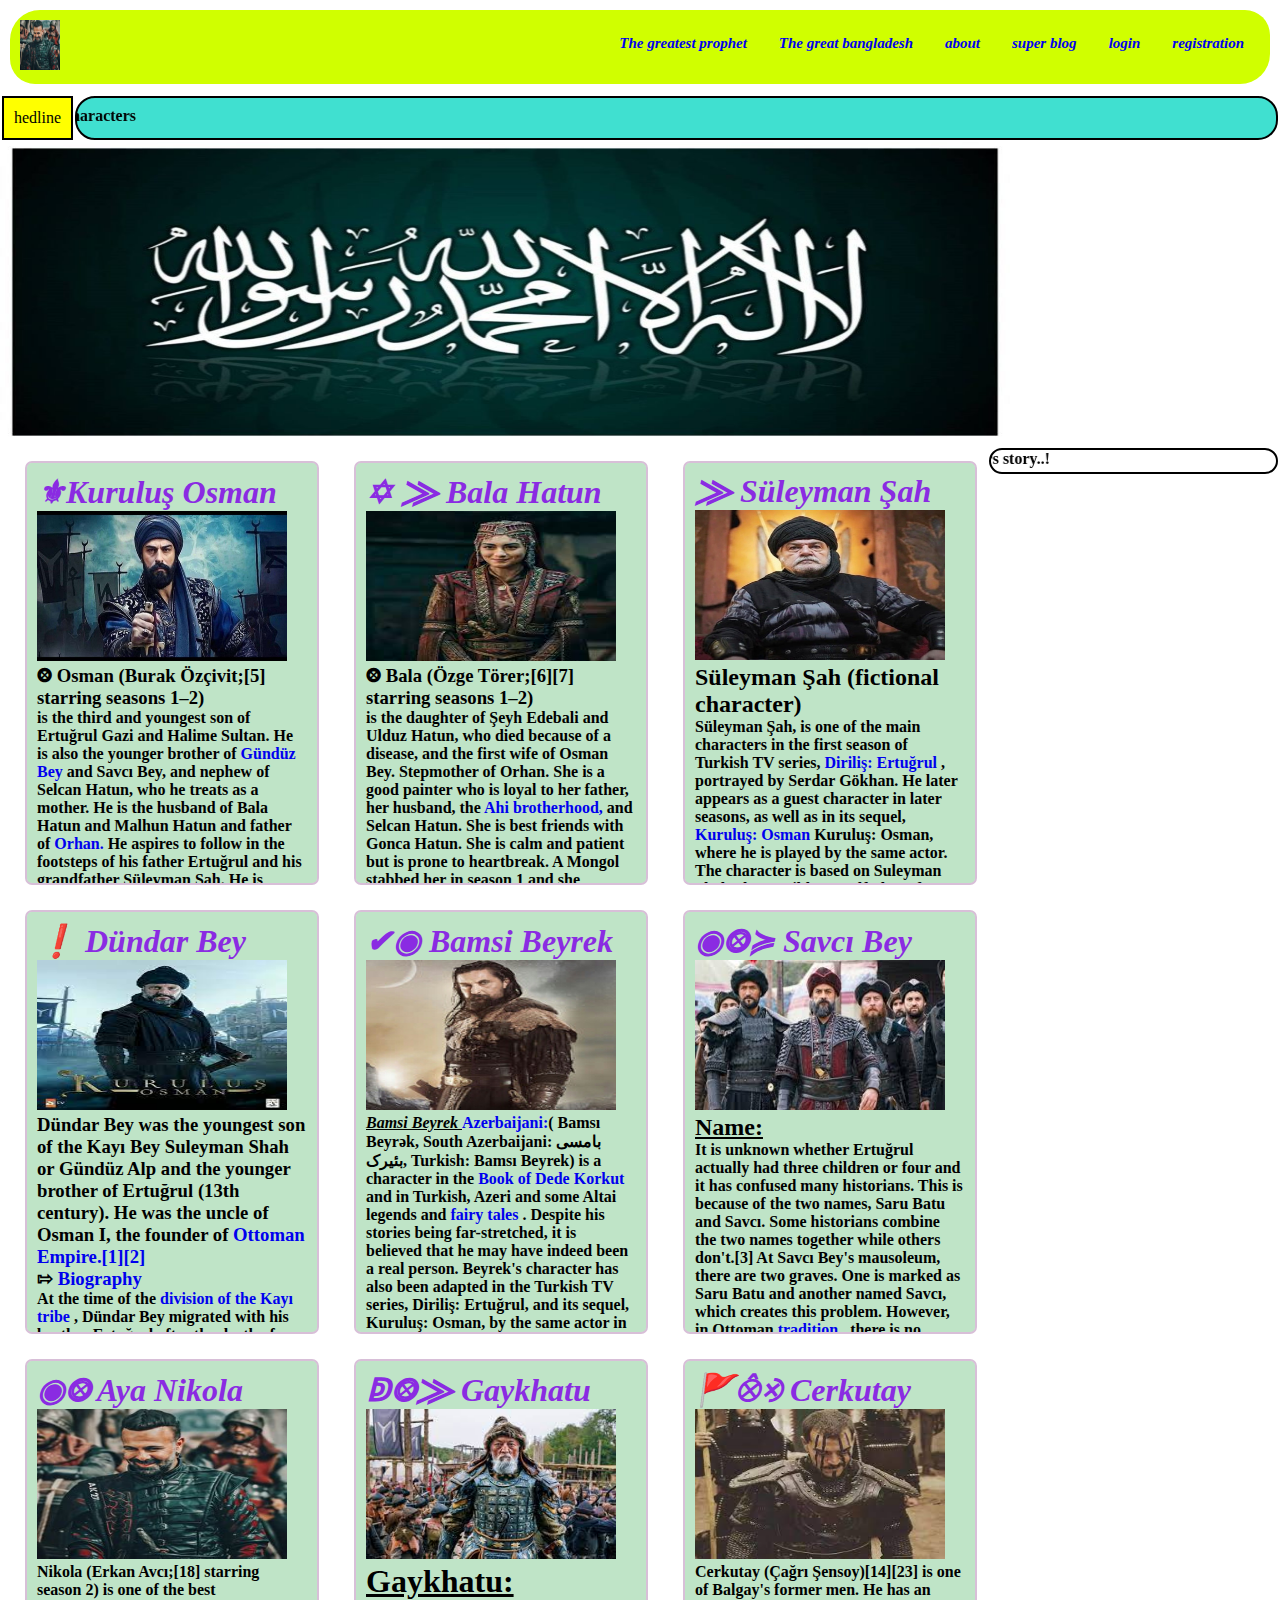
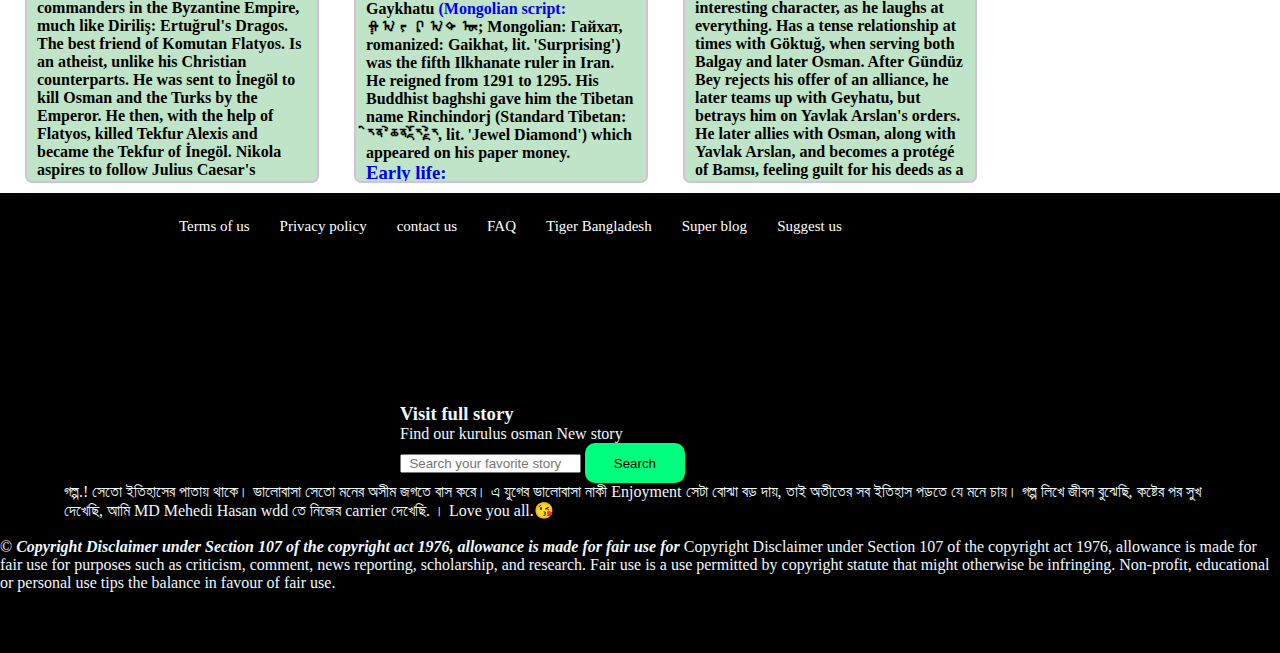
<file: index.html>
<!DOCTYPE html>
<html lang="en">
<head>
    <meta charset="UTF-8">
    <meta http-equiv="X-UA-Compatible" content="IE=edge">
    <meta name="viewport" content="width=device-width, initial-scale=1.0">
    <title>at [9]</title>  

    <link rel="shortcut icon" href="images/logo02.jpg" type="image/x-icon">

           <link rel="stylesheet" href="index.css">



</head>
<body>
 
 <!--start nav bar-->

<nav>
    <ul class="newdiv"> 
        <img src="images/aya.jpg" alt="logo"> 

       
    <li class="new"><a href="nav pages/registration.html" class="new1"> <b> <i> registration </i> </b> </a> </li>

       <li  class="new"> <a href="nav pages/login.html" class="new1"> <b> <i>  login </i> </b> </a> </li>

            <li  class="new"><a href="nav pages/super blog.html" class="new1"> <b> <i> super blog </i> </b> </a> </li>

             <li  class="new"> <a href="nav pages/about.html" class="new1"> <b> <i> about </i> </b> </a> </li>
                 
             <li  class="new"> <a href="nav pages/home.html" class="new1"> <b> <i> The great bangladesh </i> </b> </a> </li>    
          
             <li  class="new"><a href="nav pages/prophet.html" class="new1"> <b> <i> The greatest prophet </i> </b> </a> </li>  

     </ul>    

</nav>
 <!--stop nav bar-->

     
      
         <table >
     
             

             <tbody>
    <tr  > 
         
        <td class="tow"> hedline </td>

         <td class="marq"> 

          
         
            <marquee  direction="right" onmouseover="this.stop()" onmouseout="this.start()" >

             <strong> List of Kuruluş: Osman characters </strong>
             
              
            </marquee>
            
       
         </td>
         
        
    </tr>
             </tbody>

         </table>

             <!-- start la ilaha illallah slider image-->
     
         <img src="images/img06.jpg" >

             <!-- end la ilaha illallah slider image-->





      <section id="biog">
	               <!--start kurulus osman story-->

          <div class="biog">

             <h1> <span class="span"> <i> ⚜Kuruluş Osman  </i> </span> </h1>
    
            <img src="images/kurulus01.jpg" class="img2">

     <p> <b> <h3> ⨷ Osman (Burak Özçivit;[5] starring seasons 1–2)  </h3> is the third 
         and youngest son of Ertuğrul Gazi and Halime Sultan. 
         He is also the younger brother of <a href=" https://en.wikipedia.org/wiki/List_of_Kurulu%C5%9F:_Osman_characters#G%C3%BCnd%C3%BCz_Bey " target="blank">Gündüz Bey</a>  and Savcı Bey, 
         and nephew of Selcan Hatun, who he treats as a mother. 
         He is the husband of Bala Hatun and Malhun Hatun and father of <a href="https://en.wikipedia.org/wiki/Orhan" target="blank"> Orhan.</a>
          He aspires to follow in the footsteps of his father Ertuğrul and 
          his grandfather Süleyman Şah. He is extremely attentive to his
           surroundings and good with a sword, just like his father.
            He disobeys his beys sometimes, similar to Ertuğrul,
         traveling on the path he believes is successful. His weakness is
          his care for his close ones, making him prone to traps.
         He humiliates his enemies both on the battlefield and while
         negotiating, leaving them with a thirst for revenge. He is elected 
         as the Bey of the Kayı tribe in season 2. He decides to marry 
          a second wife as per his father's will, as well as changing the
         Kayı flag. Based on Osman I. </b> </p>


     <p> <b>  

         <h3> ⨀≫ <a href="#"> Osman I </a>  </h3>
         
         Osman I or Osman Ghazi (Ottoman Turkish: عثمان غازى‎, romanized: ʿOsmān Ġāzī; Turkish: I. Osman or Osman Gazi; died 1323/4),[1][3] sometimes transliterated archaically as Othman, was the leader 
         of the Kayi tribe and the founder of the Ottoman dynasty. The dynasty bearing his name later established and ruled the Ottoman Empire (first known as the Ottoman Beylik or Emirate). This state, while initially a small Turkmen[6]
         principality during Osman's lifetime, transformed into a world empire in the centuries after his death.[7] It existed until shortly after the end of World War I.

         Owing to the scarcity of historical sources dating from his lifetime,
         very little factual information about Osman has survived. Not a single written source survives from Osman's reign,[8] and the Ottomans did not record the history of Osman's life until the fifteenth century, more than a hundred years after his death.[9] Because of this,
         historians find it very challenging to differentiate between fact and myth in the many stories told about him.[10] One historian has even gone so far as to declare it impossible, describing the period of Osman's life as a "black hole".[11]
         
         According to later Ottoman tradition, Osman's ancestors were descendants of the Kayı tribe of Oghuz Turks.[12] However, many scholars of the early Ottomans regard it as a later fabrication meant to reinforce dynastic legitimacy.[12]
         
         The Ottoman principality was one of many Anatolian beyliks that emerged in the second half of the thirteenth century. Situated in the region of Bithynia in the north of Asia Minor, Osman's principality found itself particularly well placed to launch 
         attacks on the vulnerable Byzantine Empire, which his descendants would eventually go on to conquer.
              
    
         </b> </p>

         <br> <br>

         <button> Read more</button>

          </div>
           
             <!--end kurulus osman story-->

             <!-- start crush actor bala story-->
            

          <div class="biog">

            <h1> <span class="span"> <i> ✡ ⨠ Bala Hatun  </i> </span> </h1>
   
           <img src="images/bala.jpg" class="img2">

    <p> <b> <h3>⨷ Bala (Özge Törer;[6][7] starring seasons 1–2) </h3> is the daughter
         of Şeyh Edebali and Ulduz Hatun, who died because of a disease,
          and the first wife of Osman Bey. Stepmother of Orhan. She is a 
          good painter who is loyal to her father, her husband,
         the <a href="https://en.wikipedia.org/wiki/Ahis" target="blank">Ahi brotherhood,</a>  and Selcan Hatun. She is best friends 
         with Gonca Hatun. She is calm and patient but is prone to 
         heartbreak. A Mongol stabbed her in season 1 and she therefore 
         cannot produce a baby and is constantly teased due to this fact. 
         In season 2, after her husband is elected Bey, she becomes the 
         Hanım (Head Hatun) of the Kayı tribe, succeeding Selcan Hatun. 
         She is upset when Osman decides to marry a second wife, due to
          his late father's will, although she accepts her fate. She even
         attempts to be the person to find him a wife, which leads to her
         meeting the kind and loving Aksu Hatun, who Osman rejects 
         marrying because she isn't the daughter of a Bey. Aksu is later killed by Targun Hatun, who loved Osman but then sought revenge on him after he exiled her when she poisoned Bala, who she saw as an obstacle between her marriage to Osman. After she kills Targun, she has tensions with Malhun Hatun, who later becomes the 2nd wife of Osman Bey, although Bala accepts her. Bala later becomes pregnant herself. Özge Törer won the Best Actress of the Year award at the Crystal Globe Awards for her
         performance as the character.[8][9] Based on <a href="https://en.wikipedia.org/wiki/Rabia_Bala_Hatun" target=" blank " >Rabia Bala Hatun.</a> 
          </b> </p>

          <br> <br>

          <button> Read more</button>
         </div>
            
             <!--end crush actor bala story-->
            
             <!-- start Süleyman Şah story-->

        <div class="biog">

                <h1> <span class="span"> <i> ⨠ Süleyman Şah  </i> </span> </h1>
       
               <img src="images/su.jpeg" class="img2">
    
        <p> <b>
              
                 <H2> Süleyman Şah (fictional character) </H2>

             Süleyman Şah, is one of the main characters in the first season of Turkish TV series, <a href="https://en.wikipedia.org/wiki/Dirili%C5%9F:_Ertu%C4%9Frul" target="blank">Diriliş: Ertuğrul</a> ,
             portrayed by Serdar Gökhan. He later appears as a guest character in later seasons, as well as in its sequel, <a href="https://en.wikipedia.org/wiki/Kurulu%C5%9F:_Osman" target="blank">Kuruluş: Osman</a> Kuruluş: Osman, where he is played by the same actor. The character is 
             based on Suleyman Shah, the possible grandfather of Osman I.[1]

        </b> </p>
    
    <br>

         <p> <b>
         
        <h3> ⨷▶ <a href="#">Background</a>  </h3> 

         <br> 

              Süleyman Şah was raised by his father Kaya Alp, 
            along with his adoptive brothers Kurdoğlu and Alptekin.
              He inherited the Kayı Beylik upon his father's death,
              and fought in many wars alongside Kurdoğlu, and became
            blood brothers with him. He also married and had his
             first son Gündoğdu, before his first wife and two sons 
             were killed by Mongols. Süleyman Şah eventually fell in 
             love with Hayme Hatun, sister of Korkut Bey, of the Dodurga
             tribe, and married her. He was also forced to kill his
                 adoptive brother Alptekin, after he started a rebellion
                and attempted to seize the Kayı Beylik, whilst he adopted
                Alptekin's daughters Selcan and Gökçe, as well
                 as raising his son Ertuğrul's alps, Turgut, 
                 Bamsı and Doğan. His son Sungurtekin was also
                captured in a Mongol ambush at a relatively
                     young age, and Süleyman did not get 
                     a chance to reunite with his son before his death.

         

         </b> </p>


        <p> <b> 

             <h2> ◈► <a href="#">Storyline</a>  </h2 >
        
                Season 1
                See also: Diriliş: Ertuğrul (season 1)
                In the first season, Süleyman Şah is depicted as the long-serving Bey of the Kayı tribe, struggling to combat the tribe's poverty and dealing with the ambition of his blood brother Kurdoğlu and son Gündoğdu. Due to these issues, he sends his son, Ertuğrul, to ask for land from the Emir of Aleppo. This is made almost impossible when the Kayı are put in a series of problems with the Templars after Ertuğrul saves Şehzade Numan, Halime Sultan, and Şehzade Yiğit, with Süleyman Şah's tribe being persecuted and Ertuğrul being imprisoned by the manipulated Emir, although Ertuğrul later shows him the truth. A problem also arises with Kurdoğlu, after he seeks his blood brother's Beylik with the help of the Templars and Süleyman's daughter-in-law Selcan Hatun, who wants revenge from Süleyman Şah as he killed her treacherous father, Alptekin Bey. Selcan's husband Gündoğdu also becomes jealous of his brother Ertuğrul as he is respected as the tribe hero but gradually calms down, 
                and helps his father Süleyman Şah defeat Kurdoğlu's tricks
                and secures his father's Beylik. After Kurdoğlu briefly
                overthrows Süleyman and attempts to murder him, he is captured and beheaded by Ertuğrul, who later successfully defeats the Templars and captures their castle on his father's orders, and Selcan repents. This is followed by Süleyman Şah's death and the tribe's migration to Erzurum as part of Süleyman Şah's will before he died, whilst Süleyman nominates Ertuğrul as the tribe's Alpbaşı (transl. Chief Alp) in his will.
                
                Season 2–5 and Kuruluş: Osman
                See also: Diriliş: Ertuğrul (season 2), Diriliş: Ertuğrul
                (season 5), and Kuruluş: Osman
                Süleyman Şah has a moderate influence on the plot of the second 
                season, despite having passed away. The nomination of Korkut Bey's son Tuğtekin as Chief Alp overrides his will for Ertuğrul to take that position, angering Ertuğrul. He later appears in Ertuğrul's dreams during his visit to Bithynia, foretelling the greatness of Ertuğrul's future son Osman. He also appears in Ertuğrul's dreams as his first posthumous grandson Gündüz is born, giving him advice on fatherhood, whilst he appears in his widow Hayme's dreams, first assuring her whilst she is wounded, and later telling her to migrate with Ertuğrul to the west. Sungurtekin, having returned to the tribe, also expresses regret over not being able to reunite with his father, whilst Deli Demir and Hayme also express regret over no longer being under his rule. Eventually, Ertuğrul names his sons 'Gündüz', 'Savcı' and 'Osman' as per Süleyman Şah's will, whilst Gündoğdu and Selcan name their son
               'Süleyman' in memory of him. In the fifth season, Süleyman Şah appears in his grandson Osman's dreams, giving him advice in Ertuğrul's marquee. In the sequel series Kuruluş: Osman, Süleyman's son Dündar is shown to be residing in his father's marquee, whilst Süleyman Şah again appears in Osman's dreams, telling him to 'wake up' to his surroundings. Eventually, Süleyman's sons Ertuğrul and Dündar inherit the boil disease that he died from, whilst Ertuğrul also passes away due to this disease.
                
            
             </b></p>

                 <br> <br>

                     <button> Read more</button>
             </div>
             

     <!-- end  Süleyman Şah story-->

       
     <!-- start Dündar Bey story-->

     <div class="biog">

                <h1> <span class="span"> <i> ❗ Dündar Bey  </i> </span> </h1>
       
               <img src="images/du.jpg" class="img2">
    
        
         <p> <b>

            <h3> Dündar Bey was the youngest son of the Kayı Bey Suleyman Shah or 
                 Gündüz Alp and the younger brother of Ertuğrul (13th century).
                 He was the uncle of Osman I, the founder of
                  <a href="https://en.wikipedia.org/wiki/Ottoman_Empire" target="blank" >Ottoman Empire.[1][2]</a> </h3>
   
            
            <h3> ⇰ <a href="#"> Biography </a> </h3>

             At the time of the <a href="https://en.wikipedia.org/wiki/Division_of_the_Kay%C4%B1_tribe" target="block" >division of the Kayı tribe</a> , Dündar Bey migrated with his brother Ertuğrul after the death of their father.[2][3]
             When Ertuğrul died c. 1280, leadership/chief beyship[clarification needed] of the Kayı tribe transferred over to Ertuğrul's son, Osman I.
             When Osman I decided to attack a small Greek island, Dündar set a trap for him; Dündar rebelled because he thought such an attack would destroy the tribe.
             Dündar also believed he could take Osman I's throne, which did not work out. The circumstances surrounding his death are, like many other details of his ill-documented life, disputed.[4]
             Historical sources disagree on whether or not he was executed by Osman I.[1]


         <br>

             <h2> Division of the tribe </h2>

             There isn't much information about the older brothers of <a href="https://en.wikipedia.org/wiki/Ertu%C4%9Frul" target="block">Ertuğrul</a> , however, one of the things that 
             they are known for is that they migrated to Ahlat rather than Söğüt, 
             which was where Ertuğrul migrated from Sivas. Most of the tribe wanted to migrate to Central Asia, their homeland, and therefore, 1000 people migrated to Central Asia with 
             the older brothers, and 400 people migrated with the younger brothers.[1] According to sources, Hayme Hatun was with Ertuğrul in this migration.[3] The reason why Ertuğrul 
             and Dündar decided to migrate to Söğüt was either that they wanted to escape the Mongol onslaught,[1] what the Turkmen tribes had been doing for decades,
             or that they wanted to populate the area gifted to Ertuğrul by Keykubad I with Oghuz Turks.

             </b> </p>       
             
                 <br> <br>

         <button> Read more</button>

             </div>

     <!-- end Dündar Bey story-->


     <!-- start Bamsi Beyrek story line-->

     <div class="biog">

          <h1> <span class="span"> <i> ✔◉ Bamsi Beyrek  </i> </span> </h1>

          <img src="images/bumsi.png" class="img2">

         <p> <b>         
             <i> <u> Bamsi Beyrek </u> </i>

             <a href="https://en.wikipedia.org/wiki/Azerbaijani_language" target="block"  >Azerbaijani:</a>( Bamsı Beyrək, South Azerbaijani: بامسی بئیرک, Turkish: Bamsı Beyrek)
              is a character in the <a href="https://en.wikipedia.org/wiki/Bamsi_Beyrek#TV_adaptation" target="block">Book of Dede Korkut</a>  and in Turkish, Azeri and some Altai legends and <a href="https://en.wikipedia.org/wiki/Fairy_tale" target="block">fairy tales</a> . Despite his stories being far-stretched, it is believed that he may have indeed been a real person.

             Beyrek's character has also been adapted in the Turkish TV series, Diriliş: Ertuğrul, and its sequel, Kuruluş: Osman, by the same actor in both series, Nurettin Sönmez.[1] Burak Aksak also named one of his films "Bamsı Beyrek" about a love experienced in Oghuz Turks.
             [2] The film is centered around Legend II of the Book of Dede Korkut, the dastan is mainly about Bamsi. In Bamsı Beyrek, he is portrayed by Uraz Kaygılaroğlu.[3]



             </b> </p>

                 <br>   

         <p> <b> 

          <h3> ◈► Storyline </h3>

          Birth and "how he got his name"
         Legend II (Bamsi Beyrek, Son of Bay Büre Bey [tr] or Bamsi Beyrek of the Grey Horse according to translator Geoffrey Lewis[5]) is centered around Beyrek. In the legend, it says that once the Oghuz princes all gathered up somewhere. The father of Beyrek, Bay Büre, wept when he saw everyone had a son besides him. The princes asked why he was crying, he replied that it was because he doesn't have a son to carry on his family. The princes all started to pray that Bay Büre would get a son. Bay Bichen [az][a 1] also prayed that he would get a daughter that he would marry to Bay Büre's son.
          And they sooner or later got the children they wanted.


         Mention of Beyrek's name in the second legend of the Book of Korkut Ata
         Bamsi got his name after Bay Büre sent his merchants to bring some presents. As time went by, the merchants arrived in Constantinople and bought some items, however, on their way back to Bay Büre, they were attacked by some infidels. The son of Bay Büre himself came and helped the merchants by killing all the infidels who attacked them. The son of Bay Büre didn't have any name as an Oghuz Turk was given his name when he beheaded an infidel. So the son of Bay Büre decided to receive these presents from his father instead of introducing himself. When the merchants came back to Bay Büre,
         they started kissing the young man's hand, the young man had already arrived and didn't tell his father about anything. The merchants then came to know that the young man was the son of their great Khan, Bay Büre Khan. They also told Bay Büre about what had happened in the infidels' attack, and the young man's father found out that his son had cut off the heads of his enemies. Then the young man was given the name of Bamsi Beyrek in a gathering of the Oghuz princes.

 <h2> ◉▶◈ <a href="#">marriage</a> </h2> 
Further information: Yaltajuk, the son of Yalanji
After he got his name, Bamsi Beyrek met with the daughter of Bay Bichen, her name was Banu Chichek. After Beyrek gave a deer to Banu's nurse, they spent some time together after which both of them came to know more about each other, they even have a disagreement in which both had an arm wrestle.[6] Bamsi Beyrek also gave her a golden ring as a sign of their engagement. When Bamsı Beyrek went back to his father, his father was already aware of his desire. And after passing a lot of resistances, including having to face Yaltajuk, Banu's evil lover who convinced everyone that Bamsi was dead, Bamsi Beyrek happily got his love, Banu Chichek, and married her.

Korkut appeared as a character in this epic, he helped Bamsi outwit Chichek's evil brother, Crazy Karchar. Karchar later repented.
             
             </b> </p>
     


             <br> <br>

         <button> Read more</button>

             </div>

     <!--end Bamsi Beyrek story line-->


     <!-- start Saru Batu Savcı Bey story line-->


     <div class="biog">

          <h1> <span class="span"> <i> ◉⨷≽ Savcı Bey   </i> </span> </h1>

          <img src="images/savci.jpg" class="img2">

    <p> <b>
      
        <h2> <u> Name: </u> </h2>

         It is unknown whether Ertuğrul actually had three children or four and it has confused many historians.
         This is because of the two names, Saru Batu and Savcı. Some historians combine the two names together while others don't.[3]

         At Savcı Bey's mausoleum, there are two graves. One is marked as Saru Batu and another named Savcı,
         which creates this problem. However, in Ottoman <a href="#">tradition</a> , there is no reference to this at all.[3]
        
        According to another source, Savcı was the nickname/title of Saru Batu. This was the title of someone who was a diplomat or administrator of a tribe.
         Savcı Bey had this post from the time of his father, Ertuğrul's leadership, and his brother, Osman's leadership.[4]
    
         </b> </p>

    <p> <b>

        <br>

        <h2><u> Death: </u></h2>
         He died during the Battle of Domaniç which occurred in 1287 before the founding of the Ottoman Empire. 
         It is also known in ancient Ottoman sources as the Battle of the Twins [tr] (Turkish: İkizce Savaşı, 
         also known as the Battle of Domaniç). The Battle of Domaniç was a major turning point in the founding of the Ottoman Empire.
         This is why modern Turkish historians consider it the empire's first real war. This is the third Ottoman battle after
         the Battle of Mount Armenia [tr] (Turkish: Cebel-i Ermeniyye) in 1284 and the <a href="https://en.wikipedia.org/wiki/Siege_of_Kulaca_Hisar" target="blank"> Siege of Kulaca Hisar </a> at Tavas in 1285.


         </b> </p>

              <br> <br>

                  <button> Read more</button>

     </div>

     <!-- end Saru Batu Savcı Bey story line-->



     <!-- open kurulus osman bad characters story line-->

     
     <table >
     
             

        <tbody>
<tr  > 
    

    <td > 
    
       <marquee  direction="right" onmouseover="this.stop()" onmouseout="this.start()"  >

        <strong> Kurulus osman all bad characters story..! </strong>
        
         
       </marquee>
       
   
    </td>
    
   
</tr>
        </tbody>

    </table>


     
     <!-- close kurulus osman bad characters story line-->
	  
     <!-- start bad aya nikola story-->

     <div  class="biog" > 

         <h1> <span class="span"> <i> ◉⨷ Aya Nikola  </i> </span> </h1>

         <img src="images/aya.jpg" class="img2">



    <p> <b>
        
     Nikola (Erkan Avcı;[18] starring season 2) is one of the best
     commanders in the Byzantine Empire, much like Diriliş: Ertuğrul's Dragos. The best friend of Komutan Flatyos.
     Is an atheist, unlike his Christian counterparts. He was sent to İnegöl to kill Osman and the Turks by the
     Emperor. He then, with the help of Flatyos, killed Tekfur Alexis and became the Tekfur of İnegöl. Nikola aspires
     to follow Julius Caesar's footsteps and is skilled in pottery and making sculptures. He doesn't let the Kayı tribe 
     live a second with peace, starting with a plague to even briefly occupying Kulucahisar twice. Nikola also seeks to 
     become Emperor. He seeks to start a big war with the Turkish tribes, with the help of the Templars, Geyhatu and the
     Cuman Turks. He later fails to capture Osman, for which the Emperor calls him to Constantinople and scolds him. Based
     on Aya Nikola [tr], a Tekfur of İnegöl hostile to Osman I.

         <br>

Aliases:


         <ul>
         <li> Nikola </li>
          <br>
         <li> Tekfur Nikola/ Tekfur Aya Nikola</li>
          <br>
         <li> Imparator Nikola (transl. Emperor Nikola; self-proclaimed)</li>
         </ul>
          
         </b>  </p>

             <br> <br>

                   <button> Read more</button>

     </div>



     <!-- end bad aya nikola story-->



     <!-- start bad Gaykhatu story-->

    <div class="biog">

         <h1> <span class="span"> <i> ↁ⨷⨠  Gaykhatu  </i> </span> </h1>

        <img src="images/gaykhatu.jpg" class="img2">

     <p> <b>   

      <h1> <u> Gaykhatu: </u> </h1>
    
         Gaykhatu <a href="https://en.wikipedia.org/wiki/Mongolian_script" target="block" > (Mongolian script:</a> ᠭᠠᠶᠺᠠᠲᠦ; Mongolian: Гайхат, romanized: Gaikhat, lit. 'Surprising') was the fifth Ilkhanate ruler in Iran. 
         He reigned from 1291 to 1295. His Buddhist baghshi gave him the Tibetan name Rinchindorj (Standard Tibetan: རིན་ཆེན་རྡོ་རྗེ, lit. 'Jewel Diamond')
         which appeared on his paper money.


              </b>  </p>
    


     <p> <b>

      <h3> <a href="#">Early life:</a>  </h3>  

      He was born to <a href="https://en.wikipedia.org/wiki/Abaqa_Khan" target="block"> Abaqa</a>  and Nukdan Khatun, a Tatar lady in c.1259.[1] He was living in Jazira during Tekuder's reign and had to flee to Arghun in Khorasan after Qonqurtai's execution in 1284.[2] He was given as hostage
     to Tekuder by Arghun as a condition of truce in June 1284 and put in orda of Todai Khatun, his step-mother.[3] After Arghun's enthronement, he was confirmed as governor of Anatolia together with his uncle Hulachu.

             </b></p>

      <br>

     <p> <b>

     <h2> <u> <a href="#">Return to Iran:</a>  </u>   </h2>

     Gaykhatu spent 11 months in the Anatolian campaign and went back to Iran in May/June 1292. His absence in Iran was followed by a conspiracy led by Taghachar and his follower Sad al-Din Zanjani. They falsely informed viceroy Anbarchi - via Sad al-Din's brother Qutb al-Din, who was Anbarchi's vizier - of Gaykhatu's defeat by Turkmens in Anatolia and called him to take the throne. While ambitious, Anbarchi regarded this news with suspicion. After contacting Shiktur Noyan who was residing near Karachal,[1] Anbarchi had them imprisoned by Shiktur. Gaykhatu arrived at Aladagh on 29 June 1292, had a second enthronement, possibly receiving a confirmation from Kublai Khagan.[11]

Upon returning, Gaykhatu allowed his wife Padishah Khatun's to gain Kirman in October 1292. He pardoned both Taghachar and Sad al-Din Zanjani, even appointing the latter to the post of vizier on 18 November 1292 while confirming his father-in-law Aq Buqa Jalair as commander-in-chief. Shiktur and Taghachar were subordinated to him. Sad al-Din also managed to get his brother Qutb al-Din to be appointed as governor of Tabriz.[12] Amassing huge amount of power and wealth in his hand, Sad al-Din became the real ruler of the Ilkhanate with personal army of 10.000, while gaining certain enemies as well. Former emirs Hasan and Taiju attempted to accuse him of embezzlement of state funds unsuccessfully.

In 1292, Gaykhatu sent a message to the Egyptian Mamluk Sultan Al-Ashraf Khalil, threatening to conquer the whole of the Levant if he didn't return Aleppo. Al-Ashraf replied: "The khan has the same ideas as me. I too hope to bring back Baghdad to the fold of Islam as previously. We will see which of us two will be quicker".[13] However, there were no major battles between Mongols and Mamluks afterwards.

During his reign, the princess Kökötchin arrived from the court of his Khagan Kublai in 1293, escorted by Marco Polo. The new Ilkhan decreed that the princess be married to his nephew Ghazan, who had fully supported his right to rule. Ghazan on the other hand sent a tiger to Gaykhatu as an answer. Marco Polo and his entourage stayed with Gaykhatu for nine months.

The Golden Horde khan Toqta, who ascended the throne at the same time as Gaykhatu, sent Prince Qalintay and Pulad as envoys to the Ilkhanate on 28 March 1294 to make a truce and possibly ask for help against Toqta's rivals. They returned to Golden Horde three days later.[4]

          </b> </p>

             <br> <br>

                  <button> Read more</button>
           </div>

     <!-- end bad Gaykhatu story-->
     
     <!-- start bad Cerkutay story -->

    <div class="biog">
       
         <h1> <span class="span"> <i> 🚩⨶⨵  Cerkutay  </i> </span> </h1>

        <img src="images/Cerkutay.jpg" class="img2">


     <p> <b>  

         Cerkutay (Çağrı Şensoy)[14][23] is one of Balgay's former men. He has an interesting character,
         as he laughs at everything. Has a tense relationship at times with Göktuğ, when serving both Balgay and later Osman.
         After Gündüz Bey rejects his offer of an alliance, he later teams up with Geyhatu, but betrays him on Yavlak Arslan's orders.
         He later allies with Osman, along with Yavlak Arslan, and becomes a protégé of Bamsı, feeling guilt for his deeds as a Mongol soldier.
         He likes to joke around, particularly with Boran Alp. He has a keen appetite for food and drink,
         often eating and drinking excessively. He later becomes a Muslim.

           
            </b> </p>

                <br> <br>

                       <button> Read more</button>
    
              </div>

     <!-- end bad Cerkutay story -->
	  </section>


 

     <!-- start footer-->

     <footer id="footer" class="container-full">

      
    <Div class="container">

       
        

      <ul class="foot-menu">

         <li> <a href="#"> Terms of us  </a> </li>
         <li> <a href="#"> Privacy policy </a> </li>
         <li> <a href="#"> contact us  </a> </li>
         <li> <a href="#"> FAQ </a> </li>
         <li> <a href="#"> Tiger Bangladesh  </a> </li>
         <li> <a href="#"> Super blog  </a> </li>
         <li> <a href="#"> Suggest us </a> </li>
         


      </ul>

  </div>      


  <!-- start Visit full -->

<div class="fullstory">   

     <div class="full">  

     <div class="title">

         <h3> Visit full story </h3>

         <p> Find our kurulus osman New story  </p>

    </div>
     </div>

</div>

     <div class="input"> 


         <input type="text" placeholder="  Search your favorite story ">

        <button type="button" class="btn" > Search </button>
     </div>



    <div class="about container">  

        <p> গল্প.! সেতো ইতিহাসের পাতায় থাকে।
            ভালোবাসা সেতো মনের অসীম জগতে বাস করে।
              এ যুগের ভালোবাসা নাকী  Enjoyment সেটা বোঝা বড় দায়,
              তাই অতীতের সব ইতিহাস পড়তে যে মনে চায়।
               গল্প লিখে জীবন বুঝেছি, কষ্টের পর সুখ দেখেছি,
              আমি MD Mehedi Hasan wdd তে নিজের carrier দেখেছি.
              । Love you all.😘        
            
            
            </p>

         </div>
    
    
     <div class="copyright">

         <p>
          © <strong> <i> Copyright Disclaimer under Section 107 of the copyright act 1976, allowance is made for fair use for </i></strong>
          Copyright Disclaimer under Section 107 of the copyright act 1976, allowance is made for fair use for purposes such as criticism, comment, news reporting, scholarship, and research. Fair use is a use permitted by copyright statute that might otherwise be infringing. Non-profit, educational or personal use tips the balance in favour of fair use.

            </p>

             </div>
	</footer>
  <!-- end Visit full story -->



     <!-- end footer -->
</file>
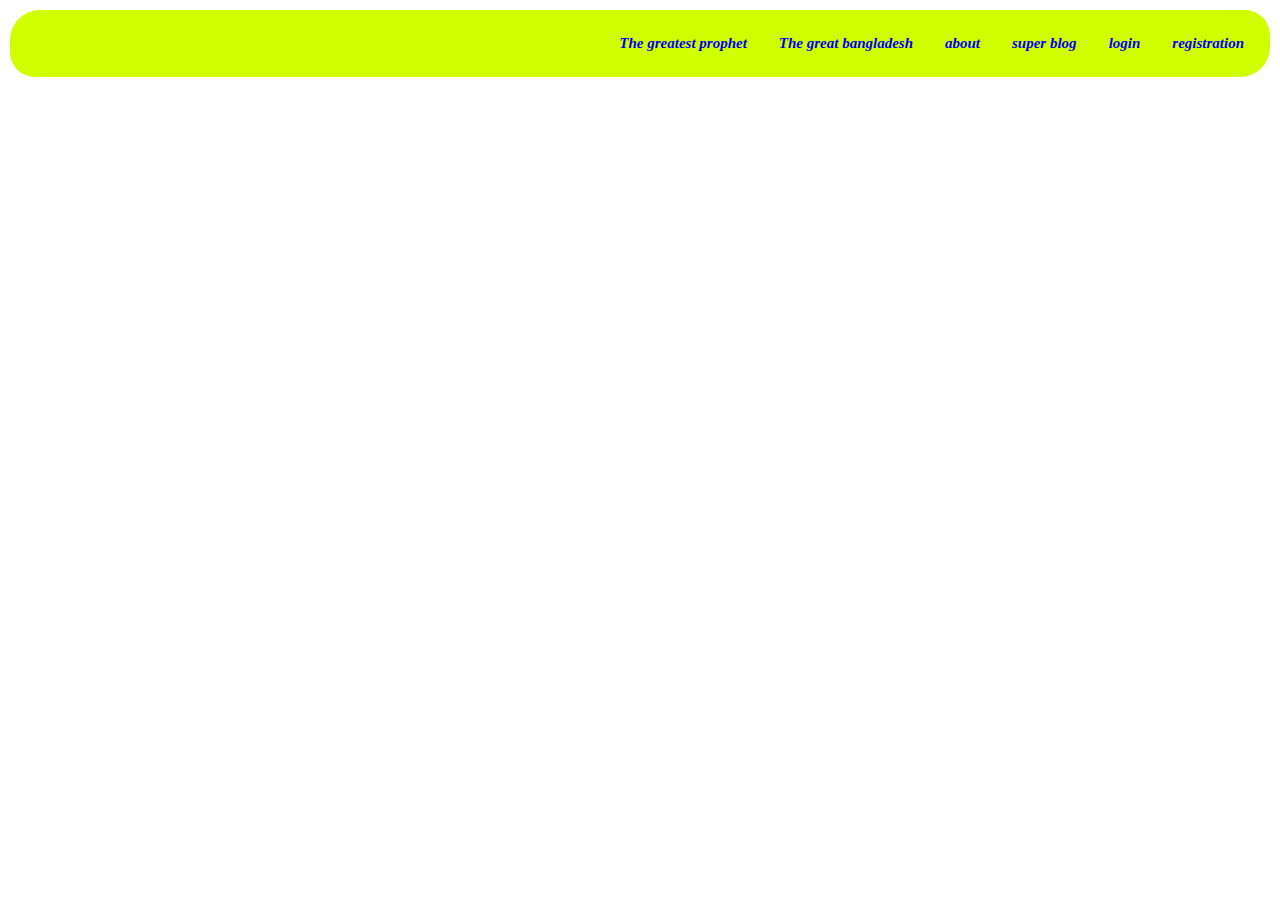
<file: nav pages/about.html>
<!DOCTYPE html>
<html lang="en">
<head>
    <meta charset="UTF-8">
    <meta http-equiv="X-UA-Compatible" content="IE=edge">
    <meta name="viewport" content="width=device-width, initial-scale=1.0">
    <title>at [9]</title>  

    <link rel="shortcut icon" href="" type="image/x-icon">
           <link rel="stylesheet" href="../index.css">
             <link rel="shortcut icon" href="../images/logo02.jpg" type="image/x-icon">
</head>
<body>
 
 <!--start nav bar-->

    <ul class="newdiv"> 
       
    <li class="new"><a href="../nav pages/registration.html"> <b> <i> registration </i> </b> </a> </li>

       <li class="new"> <a href="../nav pages/login.html"> <b> <i>  login </i> </b> </a> </li>

            <li class="new"><a href="../nav pages/super blog.html"> <b> <i> super blog </i> </b> </a> </li>

                 <li class="new"> <a href="../nav pages/about.html"> <b> <i> about </i> </b> </a> </li>
                 
                 <li class="new"> <a href="../nav pages/home.html"> <b> <i> The great bangladesh </i> </b> </a> </li>    
         
         <li class="new"><a href="../nav pages/prophet.html"> <b> <i> The greatest prophet </i> </b> </a> </li>               
                 
     </ul>    

 <!--stop nav bar-->




</body>
</html>
</file>
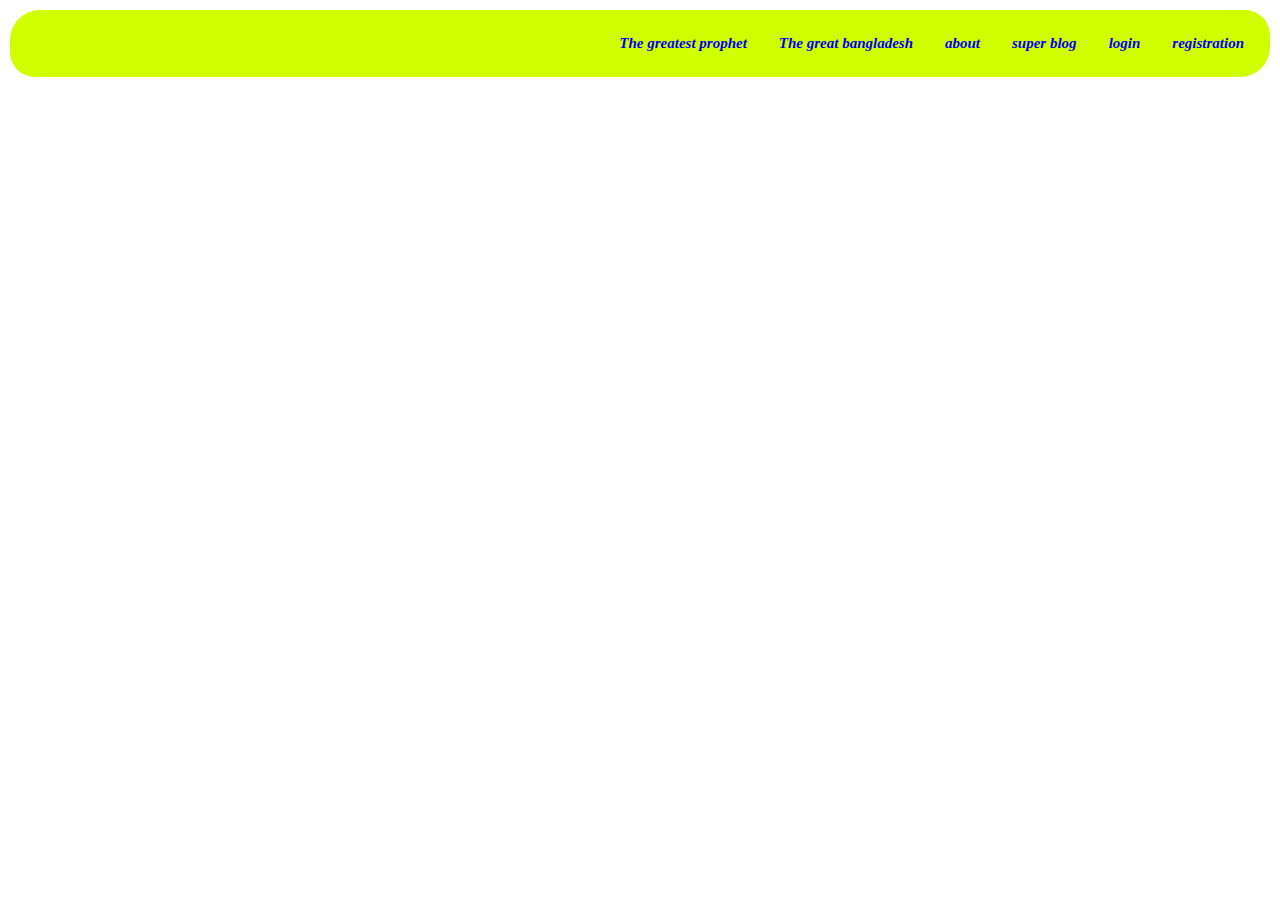
<file: nav pages/home.html>
<!DOCTYPE html>
<html lang="en">
<head>
    <meta charset="UTF-8">
    <meta http-equiv="X-UA-Compatible" content="IE=edge">
    <meta name="viewport" content="width=device-width, initial-scale=1.0">
    <title>at [9]</title>  

    <link rel="shortcut icon" href="" type="image/x-icon">
           <link rel="stylesheet" href="../index.css">
           <link rel="shortcut icon" href="../images/logo02.jpg" type="image/x-icon">
</head>
<body>
 
 <!--start nav bar-->

    <ul class="newdiv"> 
       
    <li class="new"><a href="../nav pages/registration.html"> <b> <i> registration </i> </b> </a> </li>

       <li class="new"> <a href="../nav pages/login.html"> <b> <i>  login </i> </b> </a> </li>

            <li class="new"><a href="../nav pages/super blog.html"> <b> <i> super blog </i> </b> </a> </li>

                 <li class="new"> <a href="../nav pages/about.html"> <b> <i> about </i> </b> </a> </li>
                 
                 <li class="new"> <a href="../nav pages/home.html"> <b> <i> The great bangladesh </i> </b> </a> </li> 
                 
             <li class="new"><a href="../nav pages/prophet.html"> <b> <i> The greatest prophet </i> </b> </a> </li>                        
                       
     </ul>    

 <!--stop nav bar-->




</body>
</html>
</file>
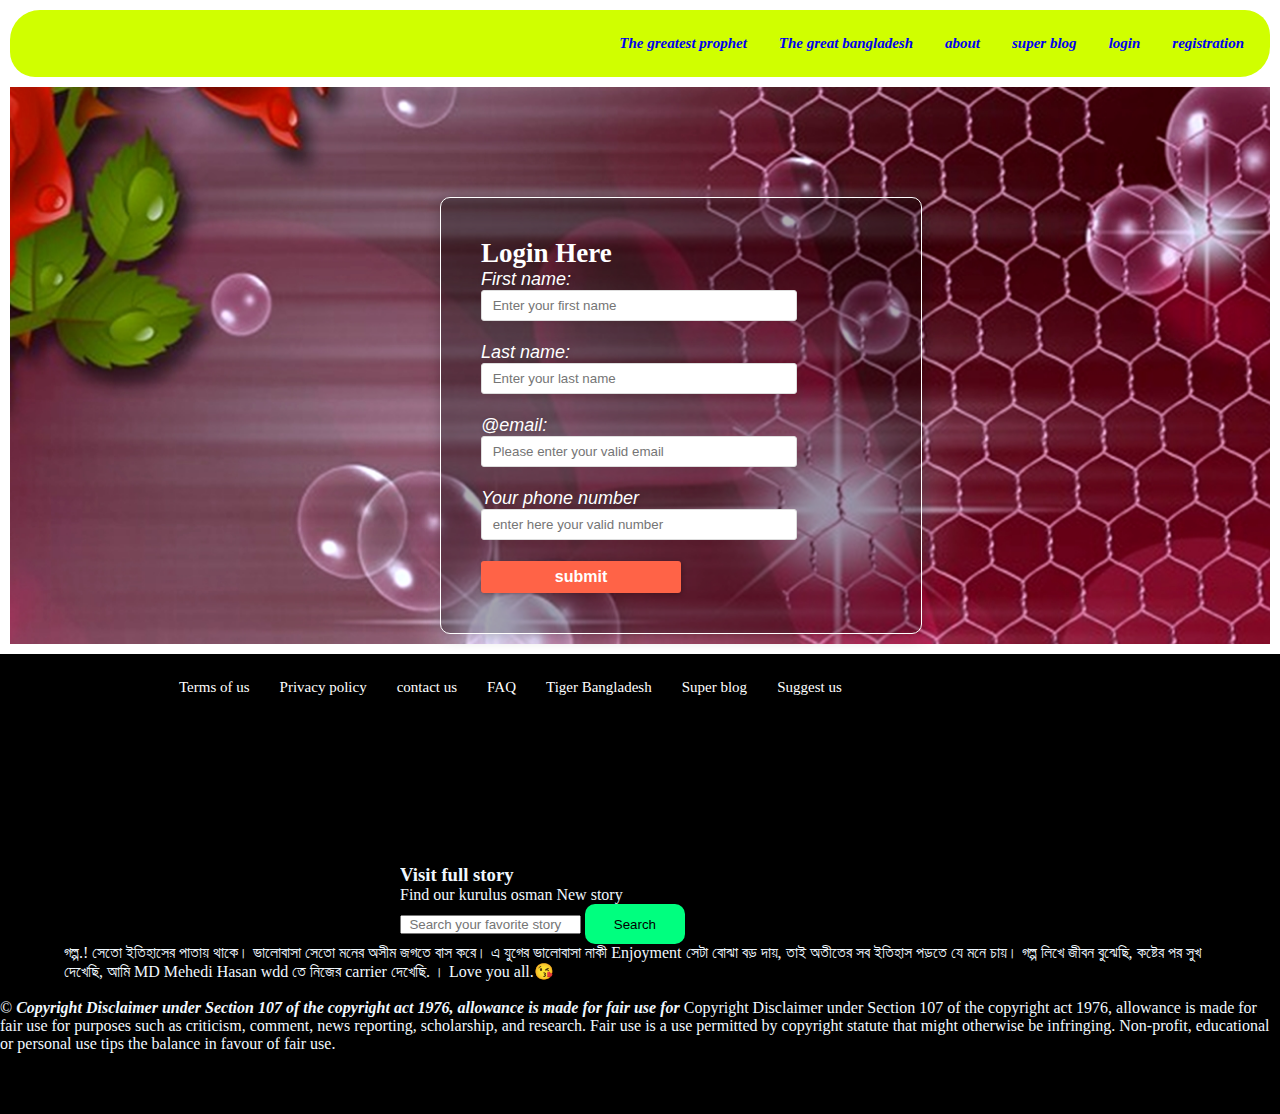
<file: nav pages/login.html>
<!DOCTYPE html>
<html lang="en">
<head>
    <meta charset="UTF-8">
    <meta http-equiv="X-UA-Compatible" content="IE=edge">
    <meta name="viewport" content="width=device-width, initial-scale=1.0">
    <title>at [9]</title>  

    <link rel="shortcut icon" href="" type="image/x-icon">
           <link rel="stylesheet" href="../index.css">
             <link rel="shortcut icon" href="../images/logo02.jpg" type="image/x-icon">
</head>
<body>
 
 <!--start nav bar-->

    <ul class="newdiv"> 
       
    <li class="new"><a href="../nav pages/registration.html"> <b> <i> registration </i> </b> </a> </li>

       <li class="new"> <a href="../nav pages/login.html"> <b> <i>  login </i> </b> </a> </li>

            <li class="new"><a href="../nav pages/super blog.html"> <b> <i> super blog </i> </b> </a> </li>
            

                 <li class="new"> <a href="../nav pages/about.html"> <b> <i> about </i> </b> </a> </li>
                 
                 <li class="new"> <a href="../nav pages/home.html"> <b> <i> The great bangladesh </i> </b> </a> </li>    

         <li class="new"><a href="../nav pages/prophet.html"> <b> <i> The greatest prophet </i> </b> </a> </li>                               
     </ul>    

 <!--stop nav bar-->

   
  <!--start login form-->

  <div class="badboy">
    <div class="main">
     
       <div class="register">

           <h2 class="h2o"> Login Here   </h2>

    <form id="register1" method="post">  

            <!--start form-->

        <label> First name:  </label>

   <br>

        <input type="text" name="fname" id="name" placeholder=" Enter your first name" > 

         <br> <br>

         <label> Last name:  </label>
         <br> 

            <input type="text" name="fname" id="name" placeholder=" Enter your last name" > 

            <br>  <br> 


            <label> @email: </label>

        <br>   

<input type="email" name="email" id="name" placeholder=" Please enter your valid email">


            <br> <br> 


            <label> Your phone number </label>
            <br>
   
            <input type="number" name="phone" id="name" placeholder=" enter here your valid number">
   
                <br> <br> 



                     <input type="submit" value="submit" name="submit" id="submit">

    </form>

   </div>
            </div>

        </div>




<!--end login form-->

        <!-- start footer-->

        <footer id="footer" class="container-full">

      
            <Div class="container">
        
               
        
        
              <ul class="foot-menu">
        
                 <li> <a href="#"> Terms of us  </a> </li>
                 <li> <a href="#"> Privacy policy </a> </li>
                 <li> <a href="#"> contact us  </a> </li>
                 <li> <a href="#"> FAQ </a> </li>
                 <li> <a href="#"> Tiger Bangladesh  </a> </li>
                 <li> <a href="#"> Super blog  </a> </li>
                 <li> <a href="#"> Suggest us </a> </li>
                 
        
        
              </ul>
        
          </div>      
        
        
          <!-- start Visit full -->
        
        <div class="fullstory">   
        
             <div class="full">  
        
             <div class="title">
        
                 <h3> Visit full story </h3>
        
                 <p> Find our kurulus osman New story  </p>
        
            </div>
             </div>
        
        </div>
        
             <div class="input"> 
        
        
                 <input type="text" placeholder="  Search your favorite story ">
        
                <button type="button" class="btn" > Search </button>
             </div>
        
        
        
            <div class="about container">  
        
                <p> গল্প.! সেতো ইতিহাসের পাতায় থাকে।
                    ভালোবাসা সেতো মনের অসীম জগতে বাস করে।
                      এ যুগের ভালোবাসা নাকী  Enjoyment সেটা বোঝা বড় দায়,
                      তাই অতীতের সব ইতিহাস পড়তে যে মনে চায়।
                       গল্প লিখে জীবন বুঝেছি, কষ্টের পর সুখ দেখেছি,
                      আমি MD Mehedi Hasan wdd তে নিজের carrier দেখেছি.
                      । Love you all.😘        
                    
                    
                    </p>
        
                 </div>
            
            
             <div class="copyright">
        
                 <p>
                  © <strong> <i> Copyright Disclaimer under Section 107 of the copyright act 1976, allowance is made for fair use for </i></strong>
                  Copyright Disclaimer under Section 107 of the copyright act 1976, allowance is made for fair use for purposes such as criticism, comment, news reporting, scholarship, and research. Fair use is a use permitted by copyright statute that might otherwise be infringing. Non-profit, educational or personal use tips the balance in favour of fair use.
        
                    </p>
        
                     </div>
            </footer>
          <!-- end Visit full story -->
        
        
        
             <!-- end footer -->
    

</body>
</html>
</file>
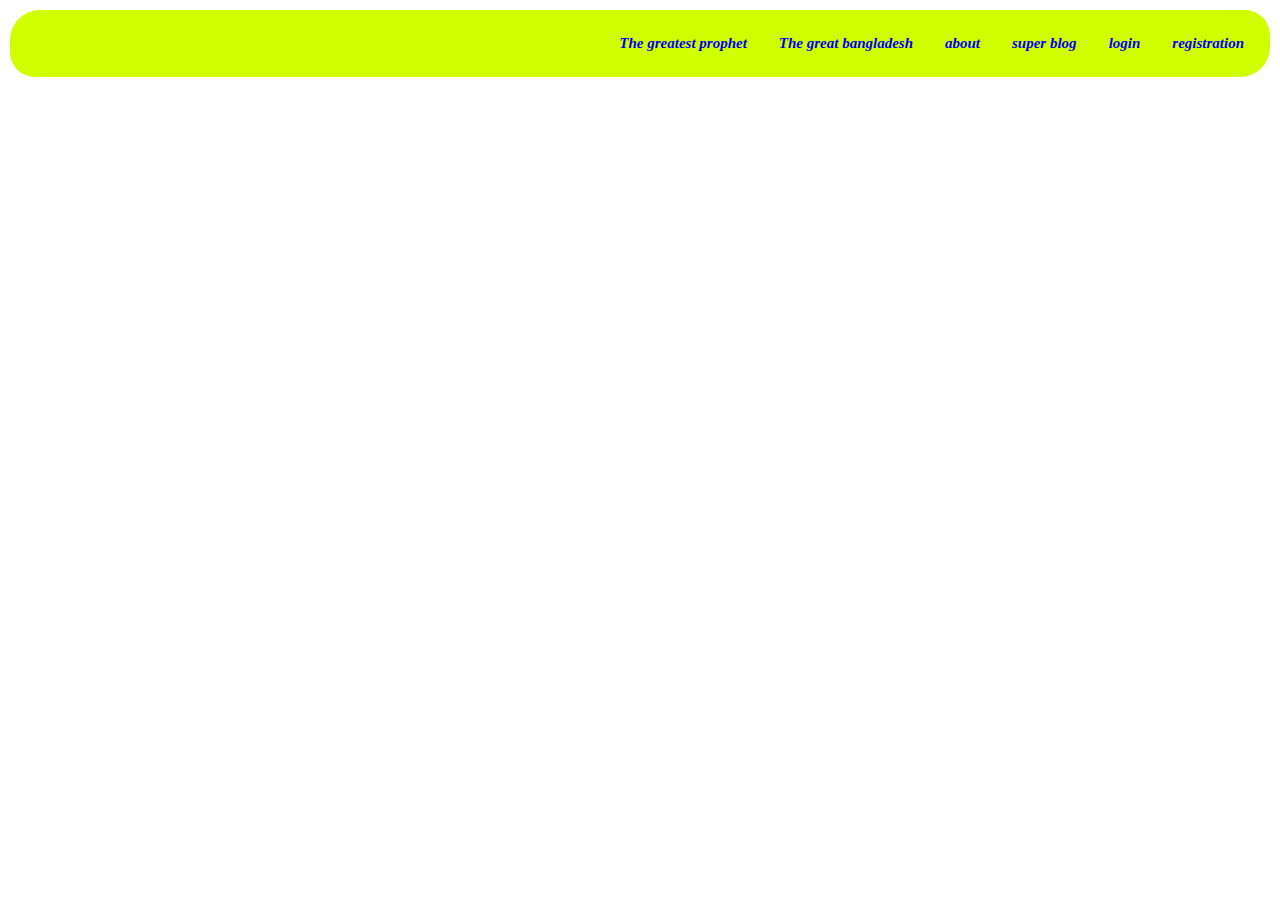
<file: nav pages/prophet.html>
<!DOCTYPE html>
<html lang="en">
<head>
    <meta charset="UTF-8">
    <meta http-equiv="X-UA-Compatible" content="IE=edge">
    <meta name="viewport" content="width=device-width, initial-scale=1.0">
    <title>at [9]</title>  

    <link rel="shortcut icon" href="" type="image/x-icon">
           <link rel="stylesheet" href="../index.css">
             <link rel="shortcut icon" href="../images/logo02.jpg" type="image/x-icon">
</head>
<body>
 
 <!--start nav bar-->

    <ul class="newdiv"> 
       
    <li class="new"><a href="../nav pages/registration.html"> <b> <i> registration </i> </b> </a> </li>

       <li class="new"> <a href="../nav pages/login.html"> <b> <i>  login </i> </b> </a> </li>

            <li class="new"><a href="../nav pages/super blog.html"> <b> <i> super blog </i> </b> </a> </li>

                 <li class="new"> <a href="../nav pages/about.html"> <b> <i> about </i> </b> </a> </li>
                 
                 <li class="new"> <a href="../nav pages/home.html"> <b> <i> The great bangladesh </i> </b> </a> </li>    

    <li class="new"><a href="../nav pages/prophet.html"> <b> <i> The greatest prophet </i> </b> </a> </li>                                 
     </ul>    

 <!--stop nav bar-->
</file>
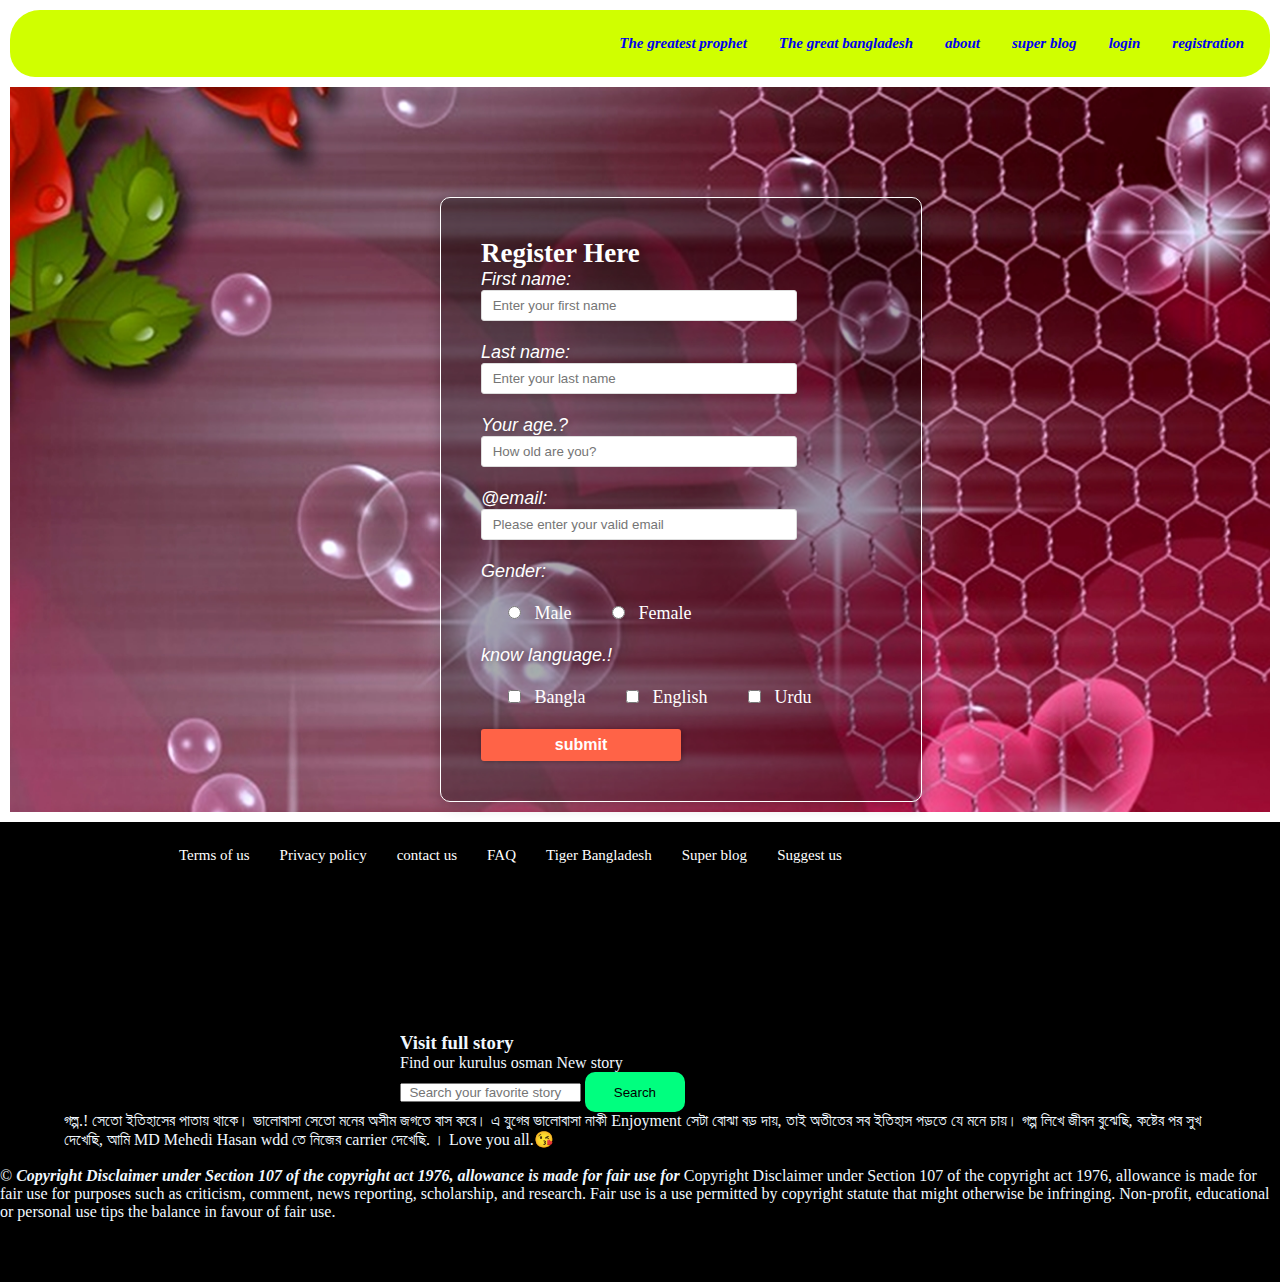
<file: nav pages/registration.html>
<!DOCTYPE html>
<html lang="en">
<head>
    <meta charset="UTF-8">
    <meta http-equiv="X-UA-Compatible" content="IE=edge">
    <meta name="viewport" content="width=device-width, initial-scale=1.0">
    <title>at [9]</title>  

    <link rel="shortcut icon" href="" type="image/x-icon">
           <link rel="stylesheet" href="../index.css">

           <link rel="shortcut icon" href="../images/logo02.jpg" type="image/x-icon">
<body>
 
 <!--start nav bar-->

    <ul class="newdiv"> 
       
    <li class="new"><a href="../nav pages/registration.html"> <b> <i> registration </i> </b> </a> </li>

       <li class="new"> <a href="../nav pages/login.html"> <b> <i>  login </i> </b> </a> </li>

            <li class="new"><a href="../nav pages/super blog.html"> <b> <i> super blog </i> </b> </a> </li>

                 <li class="new"> <a href="../nav pages/about.html"> <b> <i> about </i> </b> </a> </li>
                 
                 <li class="new"> <a href="../nav pages/home.html"> <b> <i> The great bangladesh </i> </b> </a> </li>   

     <li class="new"><a href="../nav pages/prophet.html"> <b> <i> The greatest prophet </i> </b> </a> </li>                              
     </ul>    

 <!--stop nav bar-->

  <!--start registration form-->

    <div class="badboy">
     <div class="main">
      
        <div class="register">

            <h2 class="h2o"> Register Here   </h2>

     <form id="register1" method="post">  

             <!--start registration form-->

         <label> First name:  </label>
 
    <br>

         <input type="text" name="fname" id="name" placeholder=" Enter your first name" > 

          <br> <br>

          <label> Last name:  </label>
          <br> 

             <input type="text" name="fname" id="name" placeholder=" Enter your last name" > 

             <br>  <br> 

                 <label> Your age.?  </label>
         <br>

         <input type="number" name="age" id="name" placeholder=" How old are you?">

             <br> <br> 

             <label> @email: </label>

         <br>   

<input type="email" name="email" id="name" placeholder=" Please enter your valid email">


             <br> <br> 


         <label> Gender: </label>

         <br>   <br> 
             &nbsp;  &nbsp; &nbsp; 

        <input type="radio" name="gender" id="Male"  >

             &nbsp; 


     <Span id="male"> Male</Span>

     &nbsp;  &nbsp; &nbsp;  &nbsp; 


        <input type="radio" name="gender" id="femail"> 
        &nbsp;

     <Span id="female">Female</Span>

     <br> <br> 


     <Label> know language.!  </Label>

     <br> <br> 
     &nbsp;  &nbsp; &nbsp; 


     <input type="checkbox" name="lang" id="bangla">

             &nbsp; 


             <span id="bangla" > Bangla </span>   
             &nbsp;  &nbsp; &nbsp;  &nbsp;


     <input type="checkbox" name="lang" id="bangla">

             &nbsp; 


             <span id="eng" > English </span>   
             &nbsp;  &nbsp; &nbsp;  &nbsp;  
             
             
     <input type="checkbox" name="urdu" id="Urdu">

             &nbsp; 


             <span id="Urdu" > Urdu</span>   
             &nbsp;  &nbsp; &nbsp;  &nbsp;

                 <br> <br>    


      <input type="submit" value="submit" name="submit" id="submit">



     </form>

    </div>
             </div>

         </div>




<!--end registration form-->


 

     <!-- start footer-->

     <footer id="footer" class="container-full">

      
        <Div class="container">
    
           
    
    
          <ul class="foot-menu">
    
             <li> <a href="#"> Terms of us  </a> </li>
             <li> <a href="#"> Privacy policy </a> </li>
             <li> <a href="#"> contact us  </a> </li>
             <li> <a href="#"> FAQ </a> </li>
             <li> <a href="#"> Tiger Bangladesh  </a> </li>
             <li> <a href="#"> Super blog  </a> </li>
             <li> <a href="#"> Suggest us </a> </li>
             
    
    
          </ul>
    
      </div>      
    
    
      <!-- start Visit full -->
    
    <div class="fullstory">   
    
         <div class="full">  
    
         <div class="title">
    
             <h3> Visit full story </h3>
    
             <p> Find our kurulus osman New story  </p>
    
        </div>
         </div>
    
    </div>
    
         <div class="input"> 
    
    
             <input type="text" placeholder="  Search your favorite story ">
    
            <button type="button" class="btn" > Search </button>
         </div>
    
    
    
        <div class="about container">  
    
            <p> গল্প.! সেতো ইতিহাসের পাতায় থাকে।
                ভালোবাসা সেতো মনের অসীম জগতে বাস করে।
                  এ যুগের ভালোবাসা নাকী  Enjoyment সেটা বোঝা বড় দায়,
                  তাই অতীতের সব ইতিহাস পড়তে যে মনে চায়।
                   গল্প লিখে জীবন বুঝেছি, কষ্টের পর সুখ দেখেছি,
                  আমি MD Mehedi Hasan wdd তে নিজের carrier দেখেছি.
                  । Love you all.😘        
                
                
                </p>
    
             </div>
        
        
         <div class="copyright">
    
             <p>
              © <strong> <i> Copyright Disclaimer under Section 107 of the copyright act 1976, allowance is made for fair use for </i></strong>
              Copyright Disclaimer under Section 107 of the copyright act 1976, allowance is made for fair use for purposes such as criticism, comment, news reporting, scholarship, and research. Fair use is a use permitted by copyright statute that might otherwise be infringing. Non-profit, educational or personal use tips the balance in favour of fair use.
    
                </p>
    
                 </div>
        </footer>
      <!-- end Visit full story -->
    
    
    
         <!-- end footer -->

</body>
</html>
</file>
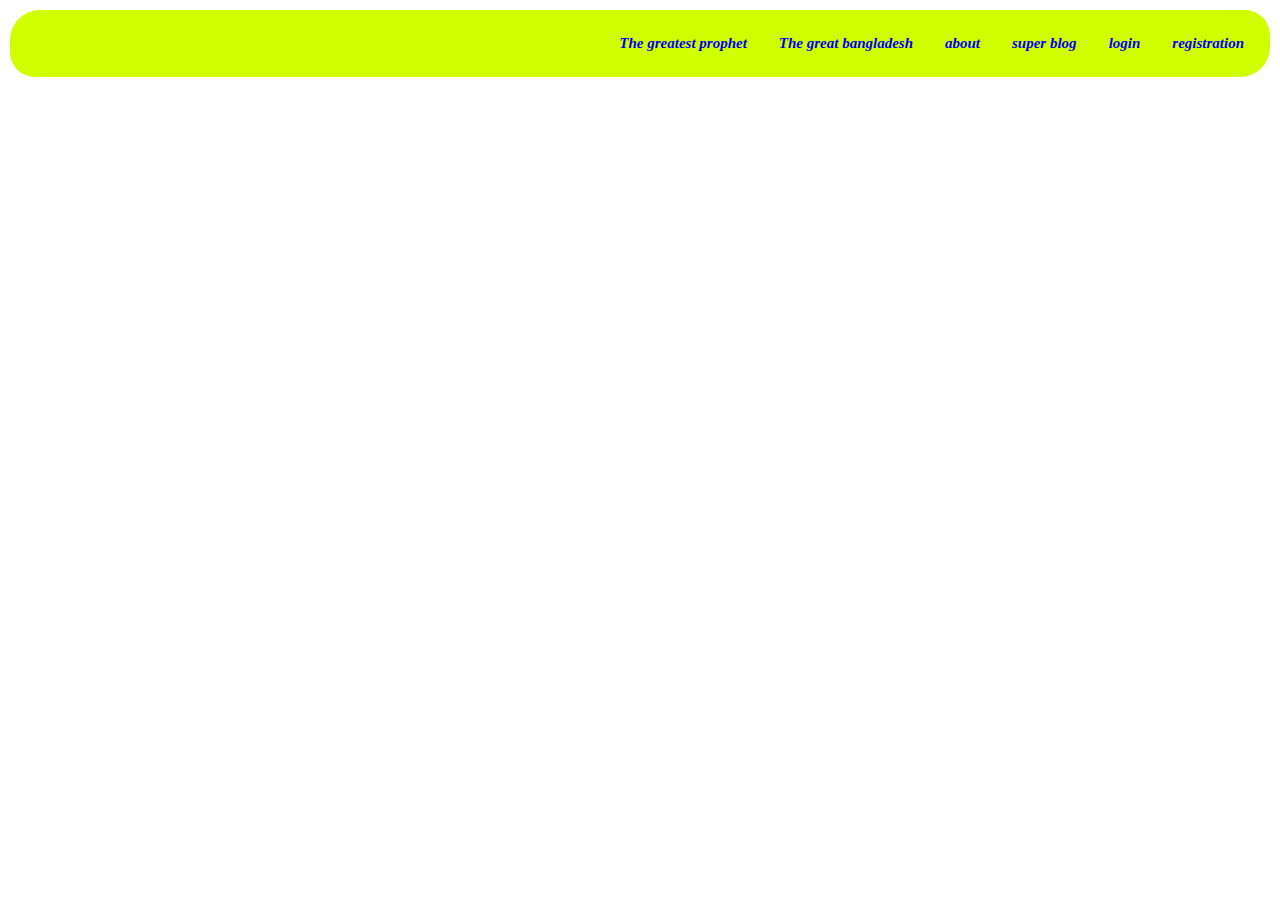
<file: nav pages/super blog.html>
<!DOCTYPE html>
<html lang="en">
<head>
    <meta charset="UTF-8">
    <meta http-equiv="X-UA-Compatible" content="IE=edge">
    <meta name="viewport" content="width=device-width, initial-scale=1.0">
    <title>at [9]</title>  

    <link rel="shortcut icon" href="" type="image/x-icon">
           <link rel="stylesheet" href="../index.css">
              <link rel="shortcut icon" href="../images/logo02.jpg" type="image/x-icon">
</head>
<body>
 
 <!--start nav bar-->

<ul class="newdiv"> 
       
    <li class="new"><a href="../nav pages/registration.html"> <b> <i> registration </i> </b> </a> </li>

       <li class="new"> <a href="../nav pages/login.html"> <b> <i>  login </i> </b> </a> </li>

            <li class="new"><a href="../nav pages/super blog.html"> <b> <i> super blog </i> </b> </a> </li>

                 <li class="new"> <a href="../nav pages/about.html"> <b> <i> about </i> </b> </a> </li>
                 
                 <li class="new"> <a href="../nav pages/home.html"> <b> <i> The great bangladesh </i> </b> </a> </li> 

    <li class="new"><a href="../nav pages/prophet.html"> <b> <i> The greatest prophet </i> </b> </a> </li>               
     
    


</ul>    

 <!--stop nav bar-->




</body>
</html>
</file>
<file: index.css>
/* nav pages */

.newdiv{

list-style-type: none;

     overflow: hidden;

         background-color: rgb(208, 255, 0);
      
         background-radius: 10px ;

             border: 0px solid red;
             border-radius: 30px 25px ;

     margin: 10px ;
         padding: 10px  ;
}


.new {
 
 float: right;

    padding: 15px 16px ;

          text-decoration: none;

             display: block ;
             
             
    
                 border: 0px solid gold ;

                 border-radius: 10px 20px ;
    
         font-size: 15px ;
    
}

.new:hover{

     color: black;

     background-color: crimson ;

       

}

.newdiv img{
   height: 50px;
   width: 40px;
   margin: 0px;
   padding: 0px;

  
}

/* table */

table tr td{
   
       border: 2px solid black;

     height: 20px ;
 
         width: 1000px ;

            border-radius: 20px ;
  }

  /* img06 */
img{
 
     height: 300px ;

       width: 1010px;
        
          
}

 /* kurulus osman */

.biog{

    border: 2px solid thistle;
     border-radius: 7px ;

              height: 400px;
         width: 270px ;
 
              background-color: rgba(42, 165, 69, 0.301);
    
    margin: 15px 10px 10px 25px ;

         padding: 10px ;

         overflow: scroll;
          
           float: left;
          
}

.img2{

   height: 150px ;

     width: 250px ;

}

.span{

    color: blueviolet;
}

a:link{

   text-decoration: none;

}

.marq{
    
   background-color: turquoise;


}

.tow{

    width: 5%;
    padding: 10px;
    background-color: yellow;
    border-radius: 0px;

}
/* footer */
footer{
	overflow: hidden;
}
footer ul{
	list-style-type: none;
}
footer li{
float: left;
}
footer ul li a{
	display: block;
	padding: 15px 15px;

  font-size: 15px ;
}

footer ul li a:hover{

   color: black;

   background-color: navajowhite ;

   border: 2px solid thistle;
     border-radius: 7px ;

     font-size: 15px;
}


footer a{
	text-decoration: none;
	color: white;
}
.container-full{
width: 100%;
}
.container{
padding-left: 5%;
padding-right: 5%;
}
.foot-menu{
	margin-left: 100px;
	 
}
.fullstory{
	overflow: hidden;
margin-top: 200px;
}
.fullstory, .input{
	
  margin-left: 400px;

  
}
 

}
.fullstory button{
 height: 50px;
 background-color: chocolate;
 border: none;
}
 .copyright{
   margin-top: 70px;
   margin-left: 470px;

   display: inline;
   padding: 10px ;
}
 #footer{
   padding-top: 10px;
   height: 450px;
   background-color: black ;
   color: aliceblue;
   display: block;
}
 
#footer.logo{
 
   margin-left: 570px;
   margin-top: 10px;
 
}
 #footer.logo img{
 
   height: 80px ;
   width: 80px ;
}
.copyright{
	margin-right: 500px;
}

.input button{

   height: 40px;
   background-color: springgreen;
    
   border: 2px;
   border-radius: 10px;
   border-color: tomato ;
   

}

.btn{

   
   border-radius: 5px;
   padding: 0.8rem 1.8rem ;

 

   
}

.btn:hover{

   border: none;
   background-color: yellow;
   color: tomato;
   border: 2px solid white;


}

/* Registration */

*{

   margin: 0px;
   padding: 0px;

}

.badboy{
   
   background: url(" images/597.jpg") ;
   
   background-size: 100cm;

   background-position: -400px 0px;


   margin: 10px;
   padding: 10px;
}

div.main{
   width: 400px;

   margin: 100px auto 0px auto ;

}
.h20{
   text-align: center;
   padding: 20px;
   font-family: sans-serif;

}

div.register {

   background-color:  rgba(0, 0, 0, 0.322) ;
   width: 100%;
   font-size: 18px;
   border-radius: 10px;
   border: 1px solid white;
   box-shadow: 2px  2px 15px  rgba(0,0,0,0.3) ;
   color: #fff;
   padding: 40px;
   
}

label{
   font-family: sans-serif;
   font-size: 18px;
   font-style: italic;


}

input#name{

   width: 300px;
   border: 1px  solid #ddd;
   border-radius: 3px;
   outline: 0;
   padding: 7px;
   background-color: #fff;
   box-shadow: inset 1px  1px 5px rgba (0,0,0,0.3) ;


}

input#submit{

     width: 200px ;
     padding: 7px ;
     font-size: 16px ;
     font-family: sans-serif ;
     font-weight: 600 ;
     border: none ;
     border-radius: 3px ;
     background-color: tomato ;
     color: #fff;
     cursor: pointer;
     border: 1px solid rgba (225,225,255,0.3);
     box-shadow: 1px 1px 5px rgba(0,0,0,0.3) ;

}

label,span.h2o{

    text-shadow: 1px 1px 5px  rgba(0,0,0,0.3 );


}
</file>
